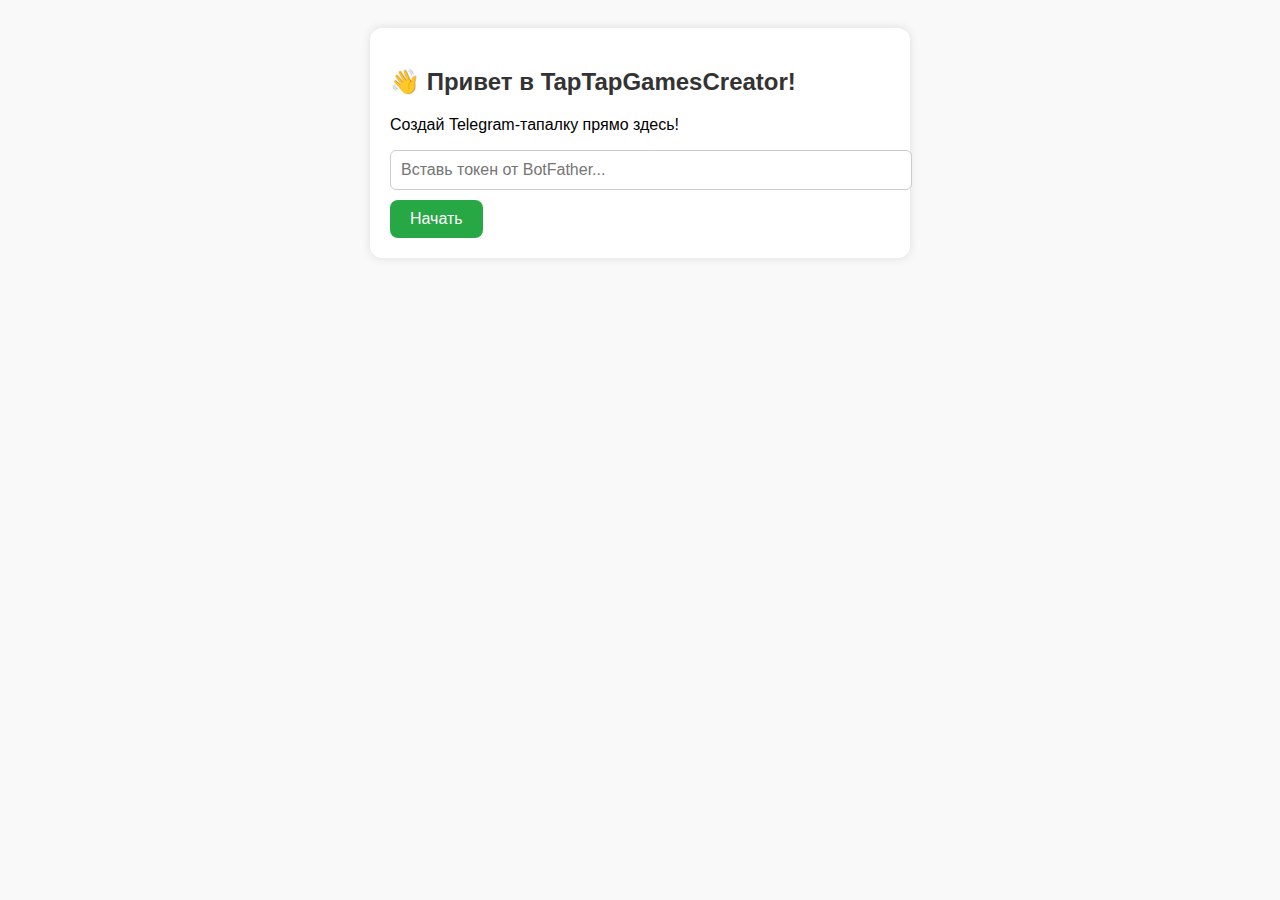
<file: templates/index.html>
<!DOCTYPE html>
<html lang="ru">
<head>
  <meta charset="UTF-8">
  <title>TapTapGamesCreator</title>
  <link rel="stylesheet" href="/static/styles.css">
</head>
<body>
  <div class="card">
    <h2>👋 Привет в TapTapGamesCreator!</h2>
    <p>Создай Telegram-тапалку прямо здесь!</p>

    <input type="text" id="token" placeholder="Вставь токен от BotFather..." />
    <button onclick="submitToken()">Начать</button>
  </div>

  <script>
    async function submitToken() {
      const token = document.getElementById("token").value;
      const res = await fetch("/auth", {
        method: "POST",
        headers: { 'Content-Type': 'application/json' },
        body: JSON.stringify({ token })
      });
      const data = await res.json();
      if (data.ok) window.location.href = "/constructor";
      else alert("❌ Неверный токен!");
    }
  </script>
</body>
</html>
</file>
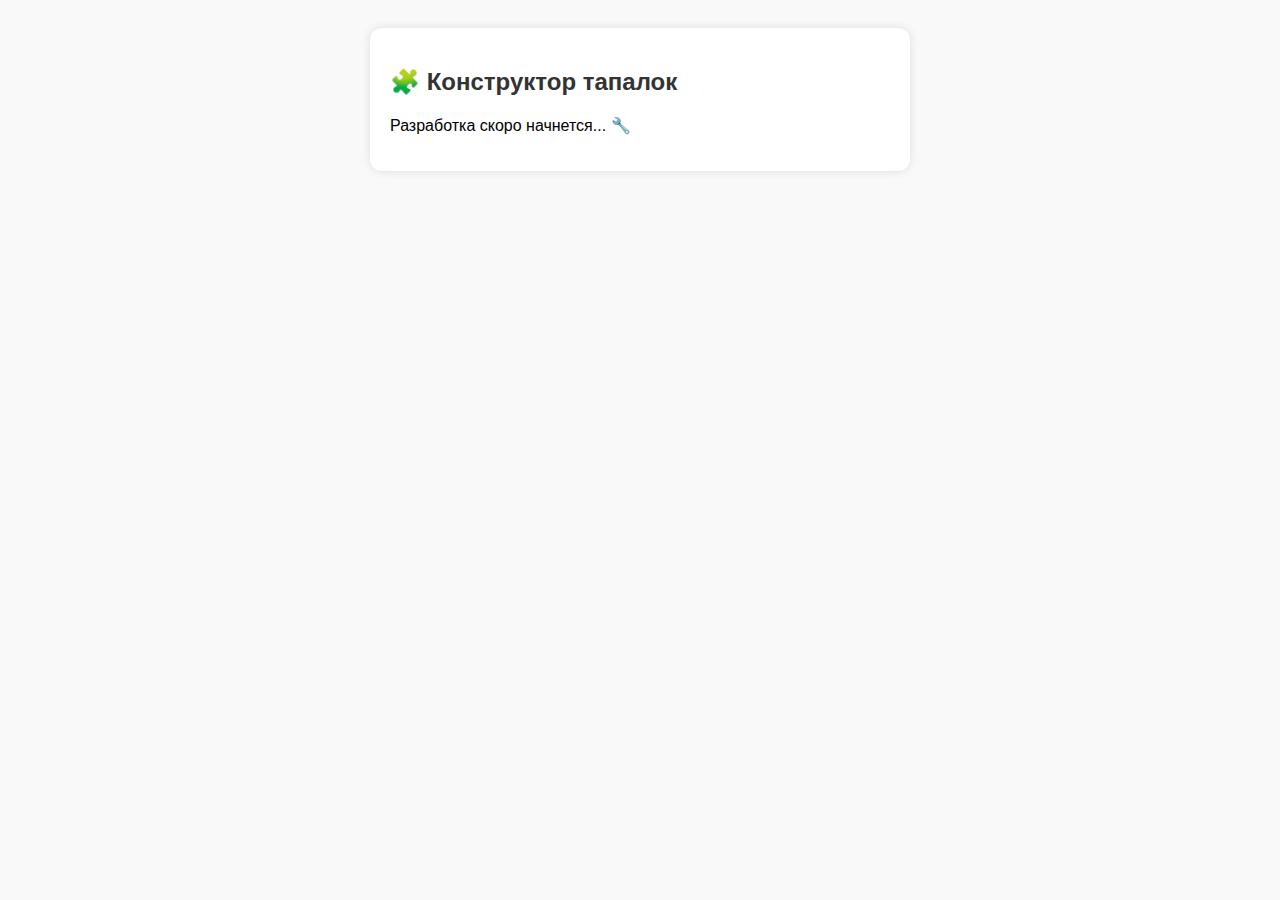
<file: templates/constructor.html>
<!DOCTYPE html>
<html lang="ru">
<head>
  <meta charset="UTF-8">
  <title>Конструктор TapTapGames</title>
  <link rel="stylesheet" href="/static/styles.css">
</head>
<body>
  <div class="card">
    <h2>🧩 Конструктор тапалок</h2>
    <p>Разработка скоро начнется... 🔧</p>
  </div>
</body>
</html>
</file>
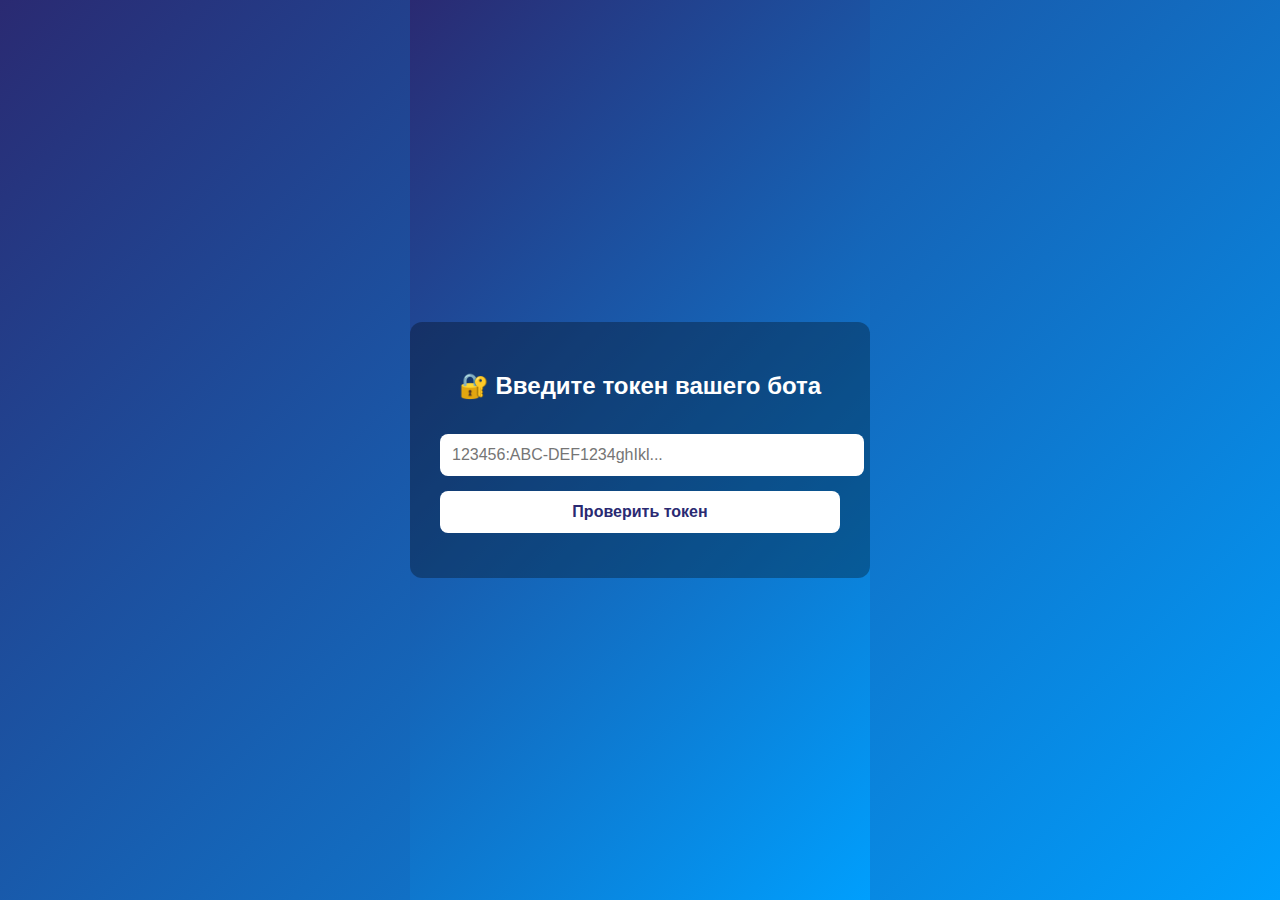
<file: templates/token.html>
<!DOCTYPE html>
<html lang="ru">
<head>
    <meta charset="UTF-8">
    <meta name="viewport" content="width=device-width, initial-scale=1.0, maximum-scale=1.0, user-scalable=no">
    <title>Ввод токена — TapTapGamesCreator</title>
    <style>
        html, body {
            margin: 0;
            padding: 0;
            height: 100vh;
            font-family: 'Segoe UI', Tahoma, Geneva, Verdana, sans-serif;
            background: linear-gradient(135deg, #2a2a72 0%, #009ffd 100%);
            color: #fff;
            display: flex;
            justify-content: center;
            align-items: center;
        }
        .box {
            background-color: rgba(0, 0, 0, 0.3);
            padding: 30px;
            border-radius: 12px;
            text-align: center;
            width: 90%;
            max-width: 400px;
        }
        input {
            width: 100%;
            padding: 12px;
            margin: 15px 0;
            border-radius: 8px;
            border: none;
            font-size: 1rem;
        }
        button {
            padding: 12px 20px;
            font-size: 1rem;
            border: none;
            border-radius: 8px;
            background-color: #fff;
            color: #2a2a72;
            font-weight: bold;
            cursor: pointer;
            width: 100%;
        }
        .message {
            margin-top: 15px;
            font-weight: bold;
        }
    </style>
</head>
<body>
    <div class="box">
        <h2>🔐 Введите токен вашего бота</h2>
        <input type="text" id="tokenInput" placeholder="123456:ABC-DEF1234ghIkl..." />
        <button onclick="checkToken()">Проверить токен</button>
        <div class="message" id="messageBox"></div>
    </div>

    <script>
        async function checkToken() {
            const token = document.getElementById("tokenInput").value;
            const msg = document.getElementById("messageBox");
            msg.textContent = "⏳ Проверка...";

            try {
                const res = await fetch("/auth", {
                    method: "POST",
                    headers: { "Content-Type": "application/json" },
                    body: JSON.stringify({ token })
                });

                const data = await res.json();
                if (data.success) {
                    msg.textContent = "✅ Токен валиден! Переход...";
                    setTimeout(() => { window.location.href = "/guide"; }, 1000);
                } else {
                    msg.textContent = "❌ Неверный токен!";
                }
            } catch (err) {
                msg.textContent = "⚠️ Ошибка соединения.";
            }
        }
    </script>
</body>
</html>
</file>
<file: static/styles.css>
body {
  font-family: sans-serif;
  background: #f9f9f9;
  padding: 20px;
}
.card {
  background: white;
  padding: 20px;
  border-radius: 12px;
  box-shadow: 0 0 10px #ddd;
  max-width: 500px;
  margin: auto;
}
h2 {
  color: #333;
}
input {
  width: 100%;
  padding: 10px;
  margin-bottom: 10px;
  border: 1px solid #ccc;
  border-radius: 6px;
  font-size: 16px;
}
button {
  background: #28a745;
  color: white;
  padding: 10px 20px;
  border: none;
  border-radius: 8px;
  font-size: 16px;
  cursor: pointer;
}
</file>
